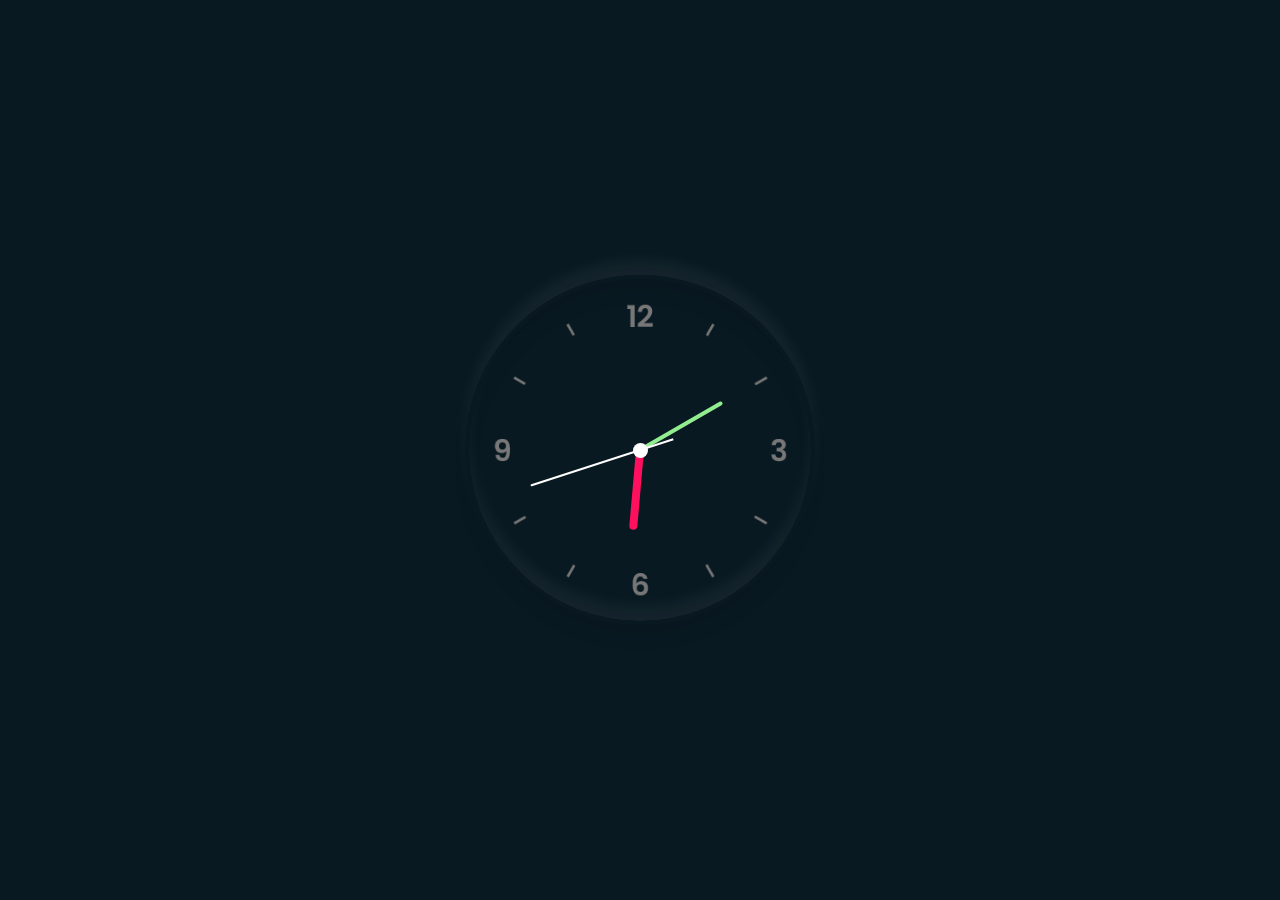
<file: NeumorphismClock/index.html>
<!DOCTYPE html>
<html lang="en">
<head>
    <meta charset="UTF-8">
    <title>Javascript Clock UI Dark</title>
    <link rel="stylesheet" href="style.css">
</head>
<body>
    <div class="clock">
        <div class="hour">
            <div class="hr" id="hr"></div>
        </div>
        <div class="min">
            <div class="mn" id="mn"></div>
        </div>
        <div class="sec">
            <div class="sc" id="sc"></div>
        </div>
    </div>
    <script>
        const deg = 6;
        const hr = document.querySelector('#hr');
        const mn = document.querySelector('#mn');
        const sc = document.querySelector('#sc');

        setInterval(()=>{
        let day = new Date();
        let hh = day.getHours()*30;
        let mm = day.getMinutes()*deg;
        let ss = day.getSeconds()*deg;

        hr.style.transform = `rotateZ(${(hh)+(mm/12)}deg)`;
        mn.style.transform = `rotateZ(${mm}deg)`;
        sc.style.transform = `rotateZ(${ss}deg)`;
        })

    </script>
</body>
</html>
</file>
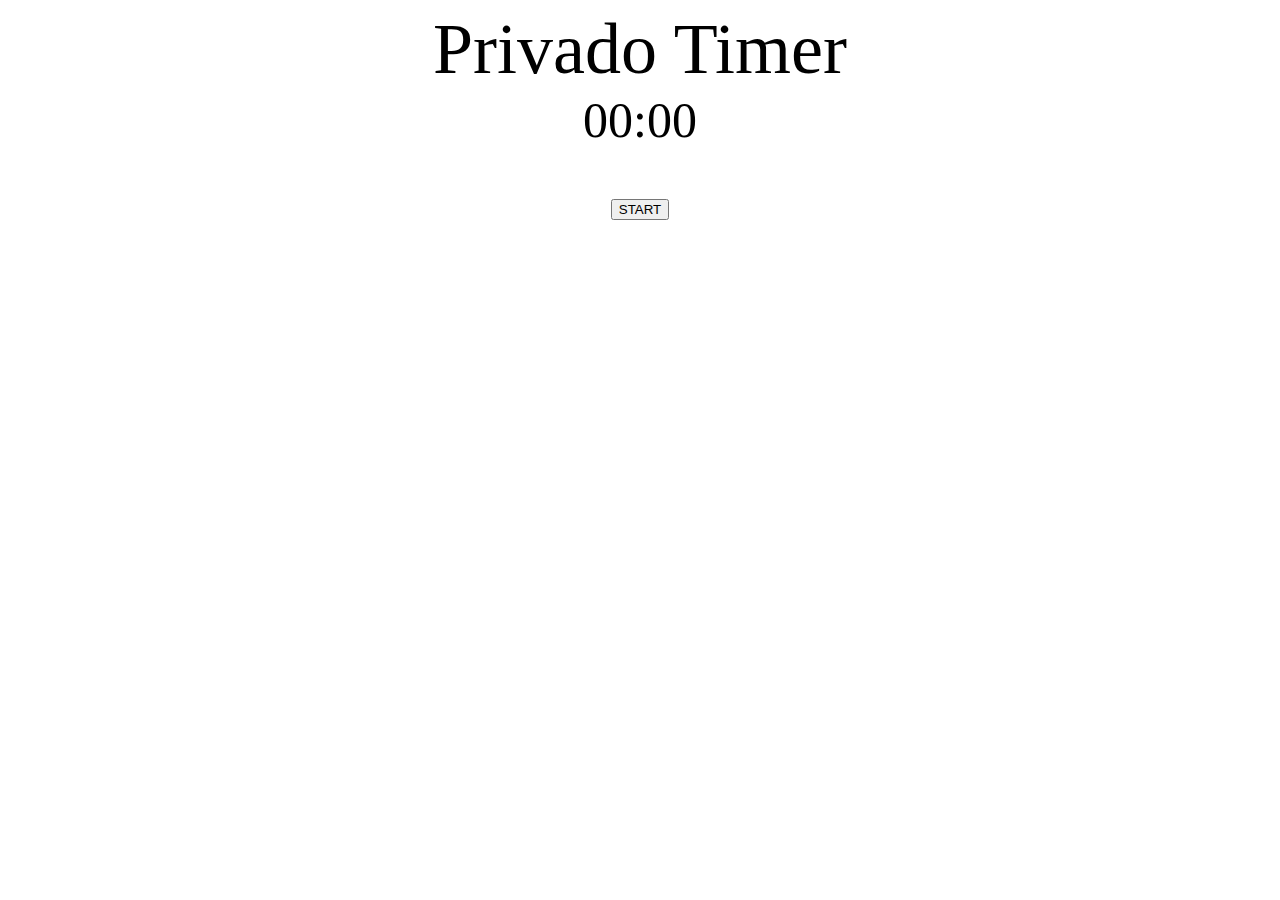
<file: PrivadoTimer-master/index.html>
<!DOCTYPE html>
<html lang="en">
<head>
    <meta charset="UTF-8">
    <meta name="viewport" content="width=device-width, initial-scale=1.0">
    <title>Timer</title>
    <link rel="stylesheet" href="css/style.css">
</head>
<body>
    <div class="container">
        Privado Timer
        <div id="display">
            00:00
        </div>
        <button id="btn" onclick="startStop()">START</button>  
    </div>
    <script src="js/script.js"></script>

</body>
</html>
</file>
<file: NeumorphismClock/style.css>
*{
    margin: 0;
    padding: 0;
    box-sizing: border-box;
}

body{
    display: flex;
    justify-content: center;
    align-items: center;
    min-height: 100vh;
    background: #091921;
}

.clock{
    width: 350px;
    height: 350px;
    display: flex;
    justify-content: center;
    align-items: center;
    background: url('clock.png');
    background-size: cover;
    border: 4px solid #091921;
    border-radius: 50%;
    box-shadow: 0 -15px 15px rgba(255,255,255,0.05),
                inset 0 -15px 15px rgba(255,255,255,0.05),
                0 15px 15px rgba(0,0,0,0.05),
                inset 0 15px 15px rgba(0,0,0,0.05);
}

.clock:before{
    content: '';
    position: absolute;
    width: 15px;
    height: 15px;
    background: #fff;
    border-radius: 50%;
    z-index: 10000;
}

.clock .hour,
.clock .min,
.clock .sec{
    position: absolute;
}

.clock .hour, .hr{
    width: 160px;
    height: 160px;
}

.clock .min, .mn{
    width: 190px;
    height: 190px;
}

.clock .sec, .sc{
    width: 230px;
    height: 230px;
}

.hr, .mn, .sc{
    display: flex;
    justify-content: center;
    /* align-items: center; */
    position: absolute;
    border-radius: 50%;
}

.hr:before{
    content: '';
    position: absolute;
    width: 8px;
    height: 80px;
    background: #ff105e;
    z-index: 10;
    border-radius: 6px 6px 0 0;
}

.mn:before{
    content: '';
    position: absolute;
    width: 4px;
    height: 90px;
    background: lightgreen;
    z-index: 11;
    border-radius: 6px 6px 0 0;
}

.sc:before{
    content: '';
    position: absolute;
    width: 2px;
    height: 150px;
    background:#fff;
    z-index: 12;
    border-radius: 6px 6px 0 0;
}
</file>
<file: PrivadoTimer-master/css/style.css>
.container{
    height:300px;
    width:100%;
    font-size:72px;
    text-align: center;
}

#display{
    width:100%;
    font-size:50px;
    text-align: center;
    margin:0px auto;
}

#btn{
    text-align: center;
}
</file>
